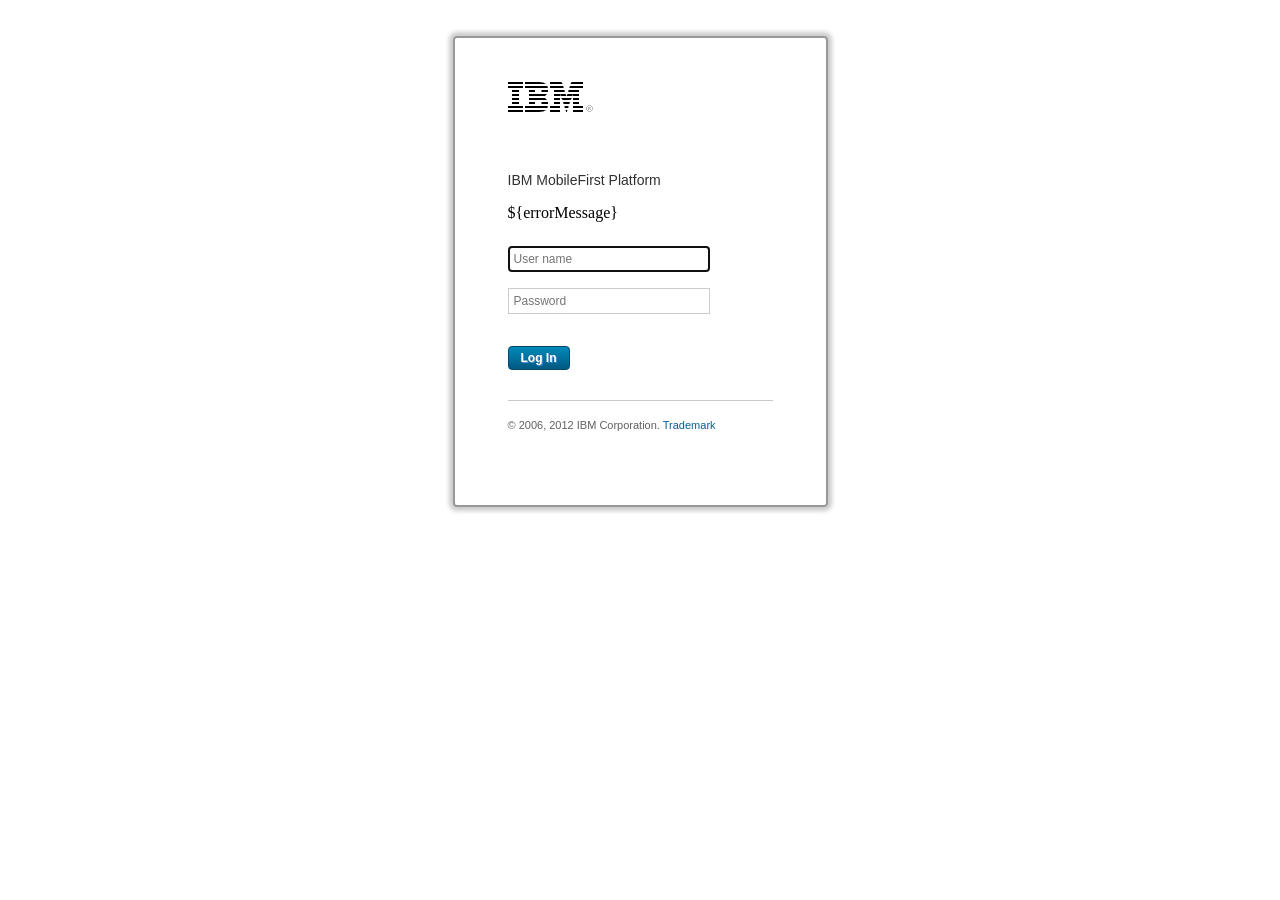
<file: comradeServer/server/conf/login.html>
<!DOCTYPE HTML>
		<!-- Licensed Materials - Property of IBM
			 5725-I43 (C) Copyright IBM Corp. 2006, 2014. All Rights Reserved.
			 US Government Users Restricted Rights - Use, duplication or
             disclosure restricted by GSA ADP Schedule Contract with IBM Corp. -->	
<html>
	<head>
		<meta charset="UTF-8" />
		<meta name="viewport" content="width=device-width" />
		<title>Login</title>
		<style>
			html, body {
				margin: 0 auto;
				padding: 0;
				text-align: center;
			}
			
			#authenticatorLoginFormWrapper {
				border: 2px solid #989898;
				border-radius: 4px;
				-moz-box-shadow: 0 0 4px 4px #ccc;
				-webkit-box-shadow: 0 0 4px 4px #ccc;
				box-shadow: 0 0 4px 4px #ccc;
				display: inline-block;
				margin: 36px 0 0;
				padding: 44px 53px;
				text-align: left;
				width: 265px;
			}
			
			#authenticatorLoginFormWrapper h1 {
				background-image:url('[data-uri]%3D%3D');
				height:30px;
				margin: 0;
				overflow: hidden;
				padding: 0;
				text-indent: 100%;
				white-space: nowrap;
				width: 85px;
			}
			
			#authenticatorLoginFormWrapper h2 {
				color: #303030;
				font-family: arial,helvetica,sans-serif;
				font-size: 14px;
				font-weight: normal;
				margin: 0;
				padding: 60px 0 0;
			}
			
			#authenticatorLoginFormWrapper form {
			
			}
			
			#authenticatorLoginFormWrapper form label {
				display: none;
			}
			
			#authenticatorLoginFormWrapper form input {
				border: 1px solid #ccc;
				color: #707070;
				font-family: arial, helvetica, sans-serif;
				font-size: 12px;
				font-weight: normal;
				margin: 8px 0;
				padding: 5px;
				width: 190px;
			}
			
			#authenticatorLoginFormWrapper form input#login {
				background: -moz-linear-gradient(center top, #0088b8 5%, #005880 100%);
				background: -webkit-gradient(linear, left top, left bottom, color-stop(0.05, #0088b8), color-stop(1, #005880));
				filter: progid:DXImageTransform.Microsoft.gradient(startColorstr='#0088b8', endColorstr='#005880');
				background-color: #0088b8;
				border: 1px solid #084870;
				-moz-border-radius: 6px;
				-webkit-border-radius: 6px;
				border-radius: 4px;
				color: #fff;
				display: inline-block;
				font-family: arial, helvetica, sans-serif;
				font-size: 12px;
				font-weight: bold;
				margin: 24px 0 0 0;
				padding: 4px 12px;
				text-shadow: 1px 1px 0px #528ecc;
				width: auto;
			}
			
			#authenticatorLoginFormWrapper form input#login:hover {
				background: -moz-linear-gradient(center top, #005880 5%, #0088b8 100%);
				background: -webkit-gradient(linear, left top, left bottom, color-stop(0.05, #005880), color-stop(1, #0088b8));
				filter: progid:DXImageTransform.Microsoft.gradient(startColorstr='#005880', endColorstr='#0088b8');
				background-color: #005880;
			}
			
			#authenticatorLoginFormWrapper form input#login:active {
				position: relative;
				top: 1px;
			}
			
			#authenticatorLoginFormWrapper #copyright {
				border-top: 1px solid #c8c8c8;
				color: #606060;
				font-family: arial, helvetica, sans-serif;
				font-size: 11px;
				margin: 30px 0;
				padding: 18px 0 0;
			}
			
			#authenticatorLoginFormWrapper #copyright a {
				color: #006098;
				text-decoration: none;
			}
		</style>
	</head>
	<body onload="isPopup(); setFocus();">
		<div id="authenticatorLoginFormWrapper">
			<h1>IBM</h1>
			<h2>IBM MobileFirst Platform</h2>
			<form method="post" action="j_security_check">
				<p id="error">${errorMessage}</p>
				<label for="j_username">User name:</label>
				<input type="text" id="j_username" name="j_username" placeholder="User name" />
				<br />
				<label for="j_password">Password:</label>
				<input type="password" id="j_password" name="j_password" placeholder="Password" />
				<br />
				<input type="submit" id="login" name="login" value="Log In" />
			</form>
			<p id="copyright">&copy; 2006, 2012 IBM Corporation. <a href="#" target="_blank">Trademark</a></p>
		</div>
		<script>
			function createCookie(name, value, days) {
				var expires = '',
					date;
				if (days) {
					date = new Date();
					date.setTime(date.getTime() + (days * 24 * 60 * 60 * 1000));
					expires += '; expires=' + date.toGMTString();
				}
				document.cookie = name + '=' + value + expires + '; path=/';
			}
			
			function readCookie(name) {
				var nameEQ = name + '=',
					i,
					ca = document.cookie.split(';'),
					c;
				for (i = 0; i < ca.length; i++) {
					c = ca[i];
					while (c.charAt(0) == ' ') {
						c = c.substring(1, c.length);
					}
					if (c.indexOf(nameEQ) == 0) {
						return c.substring(nameEQ.length, c.length);
					}
				}
				return null;
			}
			
			function eraseCookie(name) {
				createCookie(name, '', -1);
			}
			
			function areCookiesEnabled() {
				var r = false;
				createCookie('testing', 'Hello', 1);
				if (readCookie('testing') != null) {
					r = true;
					eraseCookie('testing');
				}
				return r;
			}
			
			function isPopup() {
				var POPUP_INDICATOR = 'action=popup';
				if (window.location.search.indexOf(POPUP_INDICATOR) > 0) {
					document.getElementById('authenticatorLoginFormWrapper').className = 'isPopup';
				}
			}
			
			function setFocus() {
				document.getElementById('j_username').focus();
			}
			
			if (!areCookiesEnabled()) {
				alert('Cookies are currently disabled in your browser settings. Please enable them and reload the page.');
			}
		</script>
	</body>
</html>
</file>
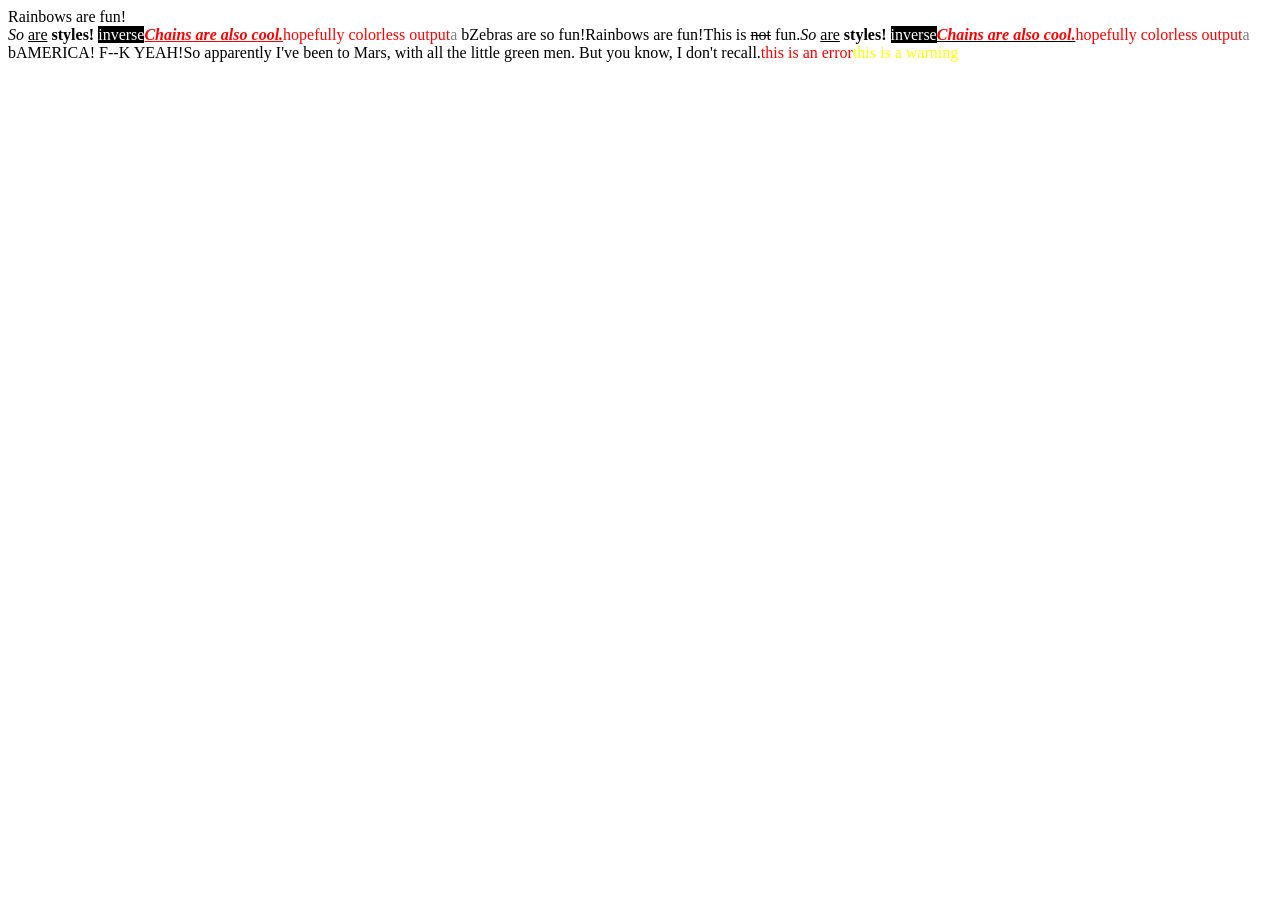
<file: comrade/plugins/cordova-plugin-mfp/hooks/node_modules/strings/node_modules/colors/example.html>
<!DOCTYPE HTML>
<html lang="en-us">
  <head>
    <meta http-equiv="Content-type" content="text/html; charset=utf-8">
    <title>Colors Example</title>
    <script src="colors.js"></script>
  </head>
  <body>
    <script>

    var test = colors.red("hopefully colorless output");

    document.write('Rainbows are fun!'.rainbow + '<br/>');
    document.write('So '.italic + 'are'.underline + ' styles! '.bold + 'inverse'.inverse); // styles not widely supported
    document.write('Chains are also cool.'.bold.italic.underline.red); // styles not widely supported
    //document.write('zalgo time!'.zalgo);
    document.write(test.stripColors);
    document.write("a".grey + " b".black);

    document.write("Zebras are so fun!".zebra);

    document.write(colors.rainbow('Rainbows are fun!'));
    document.write("This is " + "not".strikethrough + " fun.");

    document.write(colors.italic('So ') + colors.underline('are') + colors.bold(' styles! ') + colors.inverse('inverse')); // styles not widely supported
    document.write(colors.bold(colors.italic(colors.underline(colors.red('Chains are also cool.'))))); // styles not widely supported
    //document.write(colors.zalgo('zalgo time!'));
    document.write(colors.stripColors(test));
    document.write(colors.grey("a") + colors.black(" b"));

    colors.addSequencer("america", function(letter, i, exploded) {
      if(letter === " ") return letter;
      switch(i%3) {
        case 0: return letter.red;
        case 1: return letter.white;
        case 2: return letter.blue;
      }
    });

    colors.addSequencer("random", (function() {
      var available = ['bold', 'underline', 'italic', 'inverse', 'grey', 'yellow', 'red', 'green', 'blue', 'white', 'cyan', 'magenta'];

      return function(letter, i, exploded) {
        return letter === " " ? letter : letter[available[Math.round(Math.random() * (available.length - 1))]];
      };
    })());

    document.write("AMERICA! F--K YEAH!".america);
    document.write("So apparently I've been to Mars, with all the little green men. But you know, I don't recall.".random);

    //
    // Custom themes
    //

    colors.setTheme({
      silly: 'rainbow',
      input: 'grey',
      verbose: 'cyan',
      prompt: 'grey',
      info: 'green',
      data: 'grey',
      help: 'cyan',
      warn: 'yellow',
      debug: 'blue',
      error: 'red'
    });

    // outputs red text
    document.write("this is an error".error);

    // outputs yellow text
    document.write("this is a warning".warn);

    </script>
  </body>
</html>
</file>
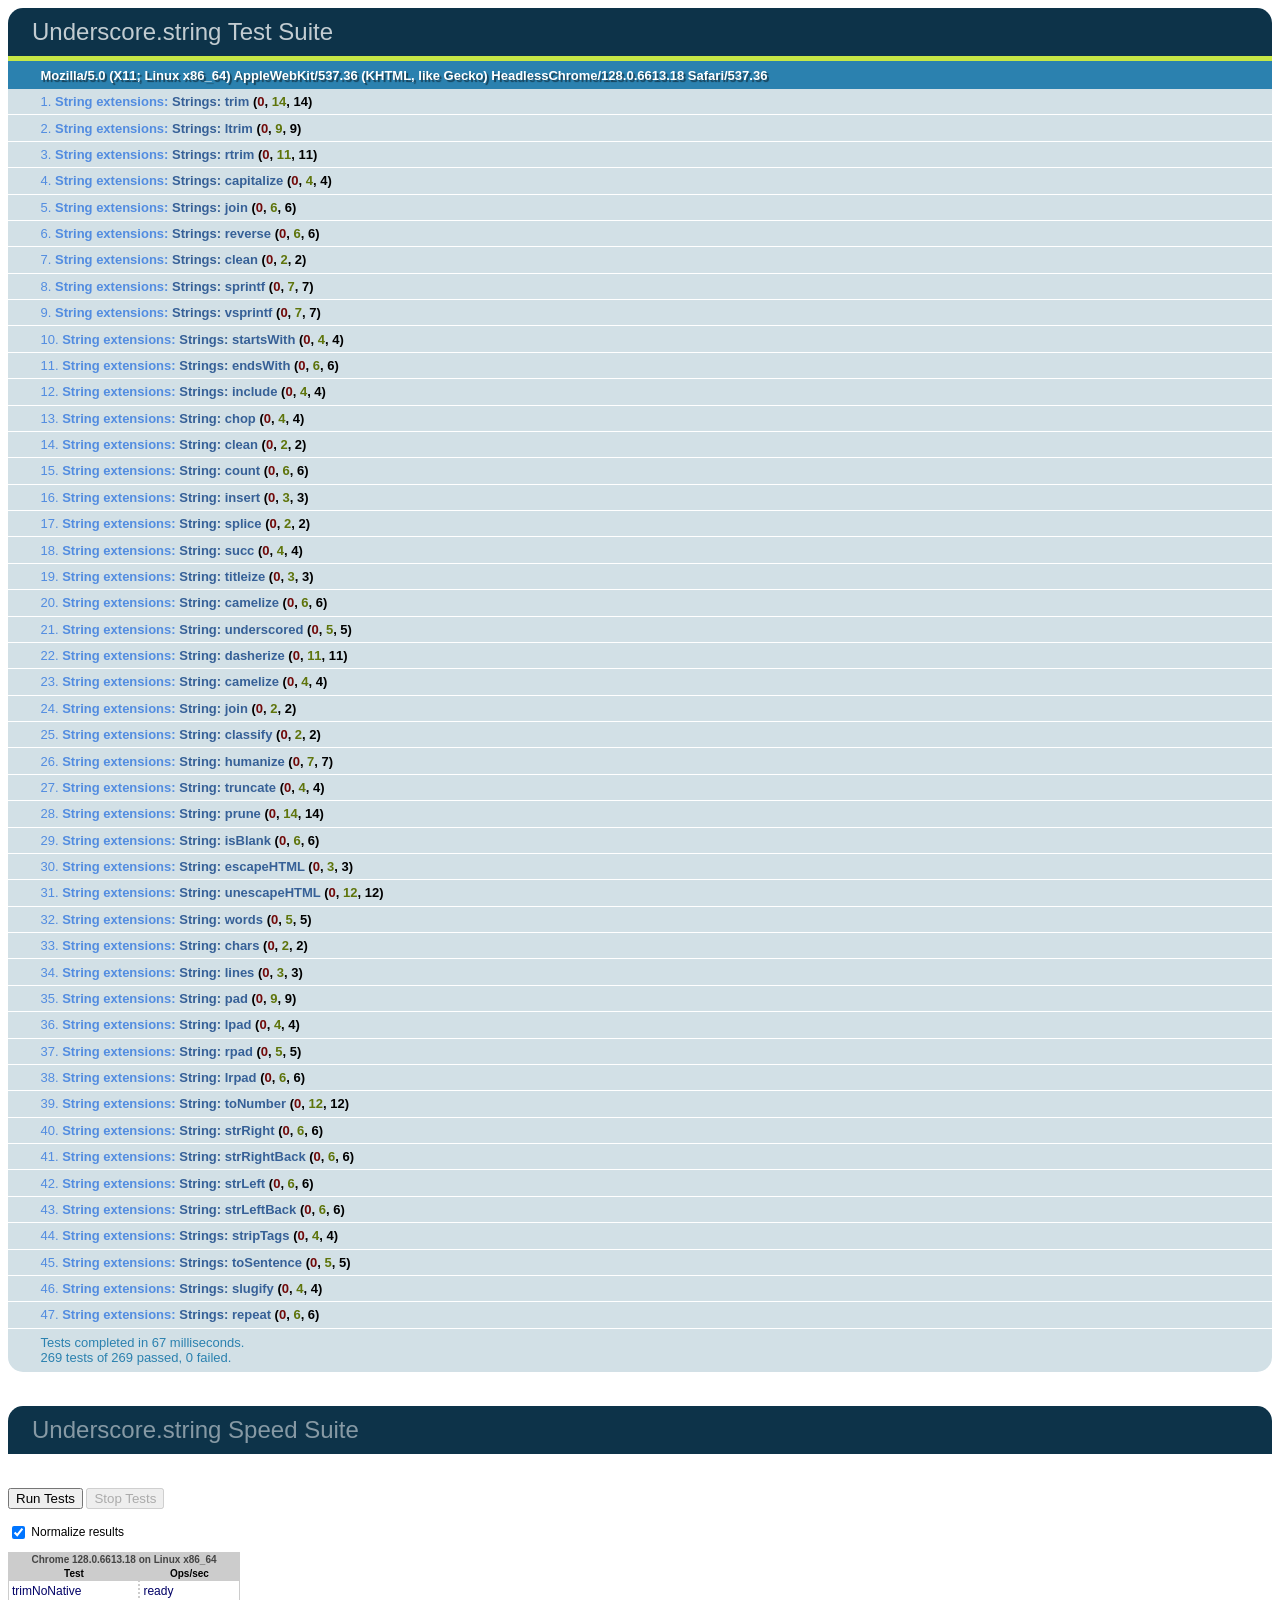
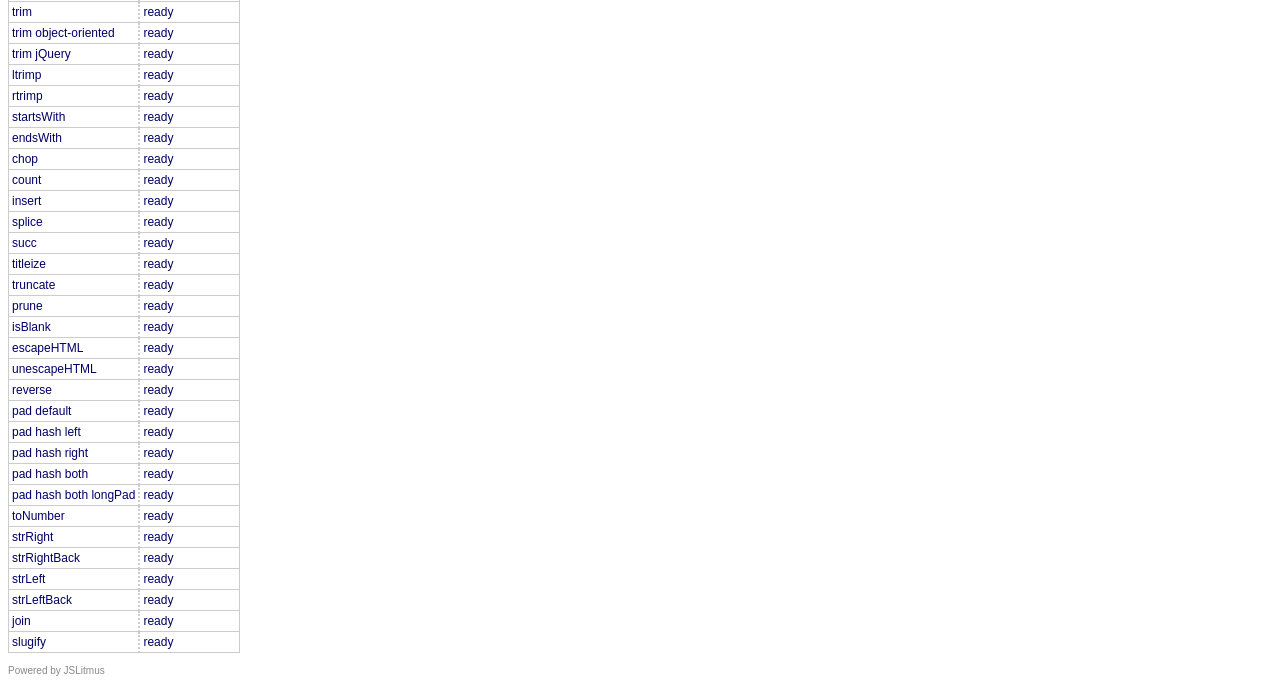
<file: comrade/plugins/cordova-plugin-mfp/hooks/node_modules/strings/node_modules/grunt/node_modules/underscore.string/test/test.html>
<!DOCTYPE HTML>
<html>
<head>
  <meta charset="utf-8">
  <title>Underscore.strings Test Suite</title>
  <link rel="stylesheet" href="test_underscore/vendor/qunit.css" type="text/css" media="screen" />
  <script type="text/javascript" src="test_underscore/vendor/jquery.js"></script>
  <script type="text/javascript" src="test_underscore/vendor/qunit.js"></script>
  <script type="text/javascript" src="test_underscore/vendor/jslitmus.js"></script>
  <script type="text/javascript" src="underscore.js"></script>
  <script type="text/javascript" src="../lib/underscore.string.js"></script>
  <script type="text/javascript" src="strings.js"></script>
  <script type="text/javascript" src="speed.js"></script>
</head>
<body>
  <h1 id="qunit-header">Underscore.string Test Suite</h1>
  <h2 id="qunit-banner"></h2>
  <h2 id="qunit-userAgent"></h2>
  <ol id="qunit-tests"></ol>
  <br />
  <h1 class="qunit-header">Underscore.string Speed Suite</h1>
  <!-- <h2 class="qunit-userAgent">
    A representative sample of the functions are benchmarked here, to provide
    a sense of how fast they might run in different browsers.
    Each iteration runs on an array of 1000 elements.<br /><br />
    For example, the 'intersect' test measures the number of times you can
    find the intersection of two thousand-element arrays in one second.
  </h2> -->
  <br />
</body>
</html>
</file>
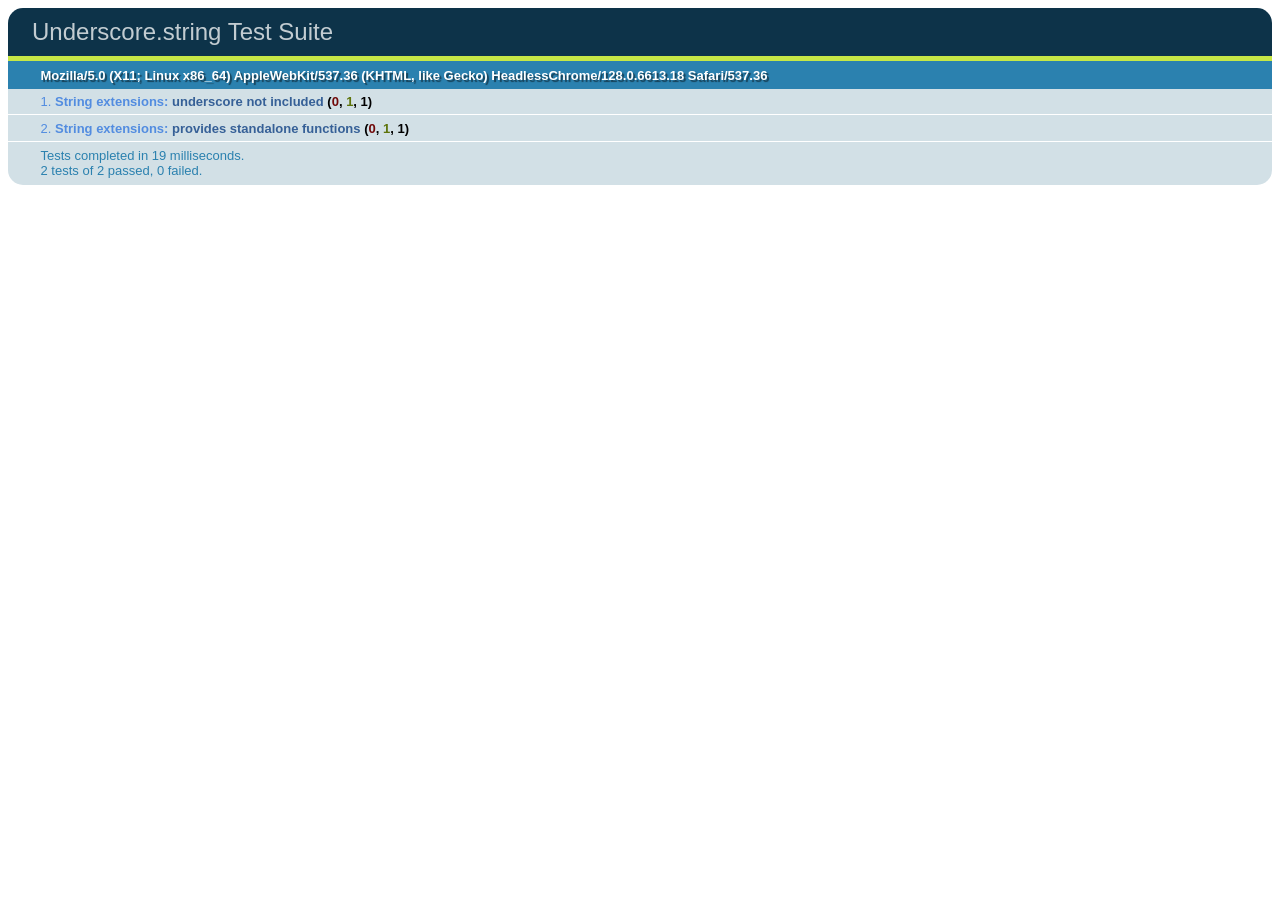
<file: comrade/plugins/cordova-plugin-mfp/hooks/node_modules/strings/node_modules/grunt/node_modules/underscore.string/test/test_standalone.html>
<!DOCTYPE HTML>
<html>
<head>
  <title>Underscore.strings Test Suite</title>
  <link rel="stylesheet" href="test_underscore/vendor/qunit.css" type="text/css" media="screen" />
  <script type="text/javascript" src="test_underscore/vendor/jquery.js"></script>
  <script type="text/javascript" src="test_underscore/vendor/qunit.js"></script>
  <script type="text/javascript" src="../lib/underscore.string.js"></script>
  <script type="text/javascript" src="strings_standalone.js"></script>

</head>
<body>
  <h1 id="qunit-header">Underscore.string Test Suite</h1>
  <h2 id="qunit-banner"></h2>
  <h2 id="qunit-userAgent"></h2>
  <ol id="qunit-tests"></ol>
</body>
</html>
</file>
<file: comrade/plugins/cordova-plugin-mfp/hooks/node_modules/strings/node_modules/grunt/node_modules/underscore.string/test/test_underscore/vendor/qunit.css>
/** Font Family and Sizes */

#qunit-tests, #qunit-header, .qunit-header, #qunit-banner, #qunit-testrunner-toolbar, #qunit-userAgent, #qunit-testresult {
	font-family: "Helvetica Neue Light", "HelveticaNeue-Light", "Helvetica Neue", Calibri, Helvetica, Arial;
}

#qunit-testrunner-toolbar, #qunit-userAgent, #qunit-testresult, #qunit-tests li { font-size: small; }
#qunit-tests { font-size: smaller; }


/** Resets */

#qunit-tests, #qunit-tests ol, #qunit-header, #qunit-banner, #qunit-userAgent, #qunit-testresult {
	margin: 0;
	padding: 0;
}


/** Header */

#qunit-header, .qunit-header {
	padding: 0.5em 0 0.5em 1em;

	color: #8699a4;
	background-color: #0d3349;

	font-size: 1.5em;
	line-height: 1em;
	font-weight: normal;

	border-radius: 15px 15px 0 0;
	-moz-border-radius: 15px 15px 0 0;
	-webkit-border-top-right-radius: 15px;
	-webkit-border-top-left-radius: 15px;
}

#qunit-header a {
	text-decoration: none;
	color: #c2ccd1;
}

#qunit-header a:hover,
#qunit-header a:focus {
	color: #fff;
}

#qunit-banner {
	height: 5px;
}

#qunit-testrunner-toolbar {
	padding: 0em 0 0.5em 2em;
}

#qunit-userAgent {
	padding: 0.5em 0 0.5em 2.5em;
	background-color: #2b81af;
	color: #fff;
	text-shadow: rgba(0, 0, 0, 0.5) 2px 2px 1px;
}


/** Tests: Pass/Fail */

#qunit-tests {
	list-style-position: inside;
}

#qunit-tests li {
	padding: 0.4em 0.5em 0.4em 2.5em;
	border-bottom: 1px solid #fff;
	list-style-position: inside;
}

#qunit-tests li strong {
	cursor: pointer;
}

#qunit-tests ol {
	margin-top: 0.5em;
	padding: 0.5em;

	background-color: #fff;

	border-radius: 15px;
	-moz-border-radius: 15px;
	-webkit-border-radius: 15px;

	box-shadow: inset 0px 2px 13px #999;
	-moz-box-shadow: inset 0px 2px 13px #999;
	-webkit-box-shadow: inset 0px 2px 13px #999;
}

#qunit-tests table {
	border-collapse: collapse;
	margin-top: .2em;
}

#qunit-tests th {
	text-align: right;
	vertical-align: top;
	padding: 0 .5em 0 0;
}

#qunit-tests td {
	vertical-align: top;
}

#qunit-tests pre {
	margin: 0;
	white-space: pre-wrap;
	word-wrap: break-word;
}

#qunit-tests del {
	background-color: #e0f2be;
	color: #374e0c;
	text-decoration: none;
}

#qunit-tests ins {
	background-color: #ffcaca;
	color: #500;
	text-decoration: none;
}

/*** Test Counts */

#qunit-tests b.counts                       { color: black; }
#qunit-tests b.passed                       { color: #5E740B; }
#qunit-tests b.failed                       { color: #710909; }

#qunit-tests li li {
	margin: 0.5em;
	padding: 0.4em 0.5em 0.4em 0.5em;
	background-color: #fff;
	border-bottom: none;
	list-style-position: inside;
}

/*** Passing Styles */

#qunit-tests li li.pass {
	color: #5E740B;
	background-color: #fff;
	border-left: 26px solid #C6E746;
}

#qunit-tests .pass                          { color: #528CE0; background-color: #D2E0E6; }
#qunit-tests .pass .test-name               { color: #366097; }

#qunit-tests .pass .test-actual,
#qunit-tests .pass .test-expected           { color: #999999; }

#qunit-banner.qunit-pass                    { background-color: #C6E746; }

/*** Failing Styles */

#qunit-tests li li.fail {
	color: #710909;
	background-color: #fff;
	border-left: 26px solid #EE5757;
}

#qunit-tests .fail                          { color: #000000; background-color: #EE5757; }
#qunit-tests .fail .test-name,
#qunit-tests .fail .module-name             { color: #000000; }

#qunit-tests .fail .test-actual             { color: #EE5757; }
#qunit-tests .fail .test-expected           { color: green;   }

#qunit-banner.qunit-fail,
#qunit-testrunner-toolbar                   { background-color: #EE5757; }


/** Footer */

#qunit-testresult {
	padding: 0.5em 0.5em 0.5em 2.5em;

	color: #2b81af;
	background-color: #D2E0E6;

	border-radius: 0 0 15px 15px;
	-moz-border-radius: 0 0 15px 15px;
	-webkit-border-bottom-right-radius: 15px;
	-webkit-border-bottom-left-radius: 15px;
}

/** Fixture */

#qunit-fixture {
	position: absolute;
	top: -10000px;
	left: -10000px;
}
</file>
